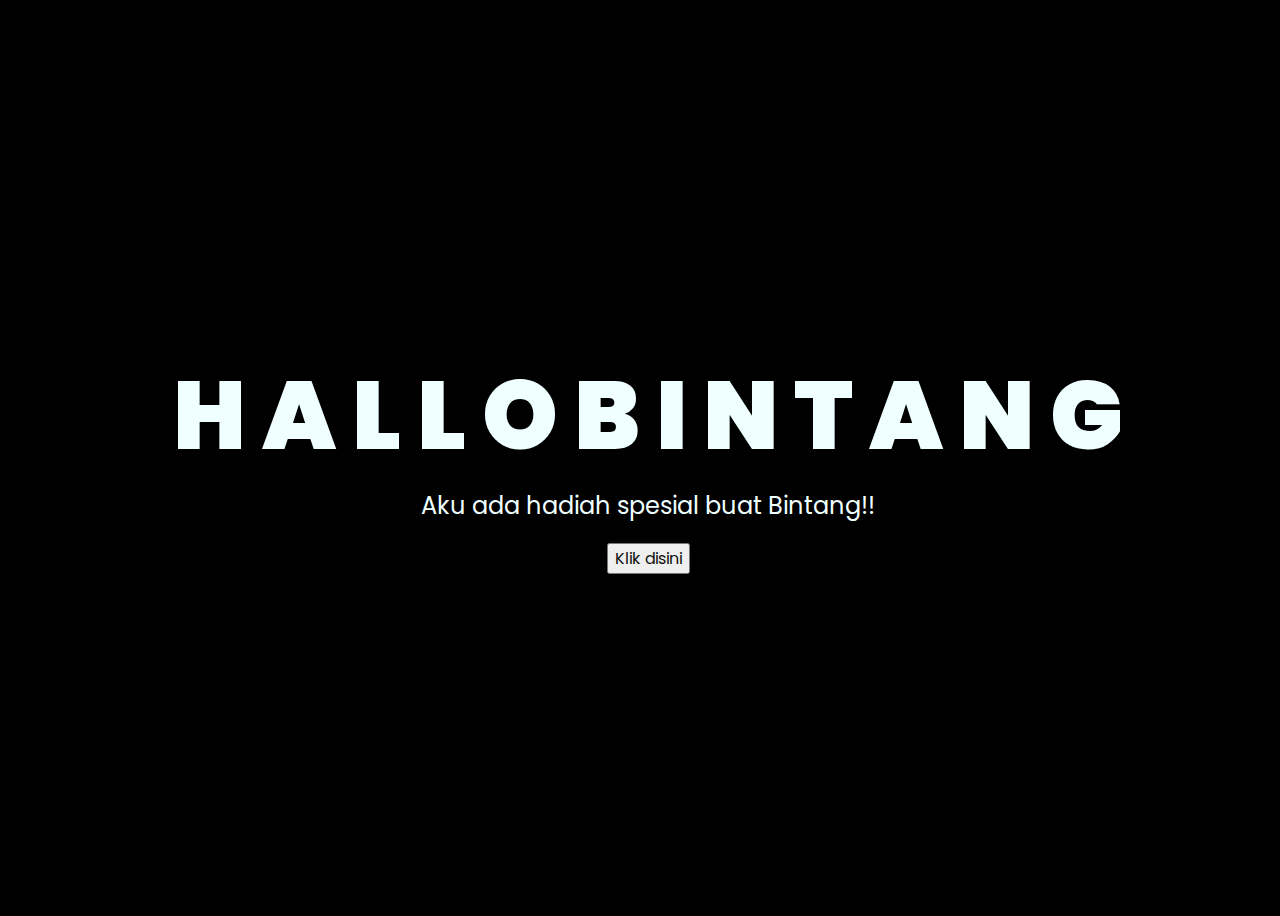
<file: index.html>
<!DOCTYPE html>
<html lang="en">
<head>
    <meta charset="UTF-8">
    <meta http-equiv="X-UA-Compatible" content="IE=edge">
    <meta name="viewport" content="width=device-width, initial-scale=1.0">
    <link rel="stylesheet" href="css/style.css">
    <link rel="icon" href="img/flowers.png" type="image/x-icon">
    <title>Flowers</title>
</head>
<body>
    <div class="greetings">
    <!-- silahkan menambah kata sesuai keinginan dengan <span>text...</span -->
        <span>H</span>
        <span>A</span>
        <span>L</span>
        <span>L</span>
        <span>O</span>
        <span>B</span>
        <span>I</span>
        <span>N</span>
        <span>T</span>
        <span>A</span>
        <span>N</span>
        <span>G</span>
    </div>
    <div class="description">
        <span>Aku ada hadiah spesial buat Bintang!!</span>
    </div>
    <div class="button">
        <button>
            <a href="tekss.html">Klik disini</a>
        </button>
        
    </div>
</body>
</html>
</file>
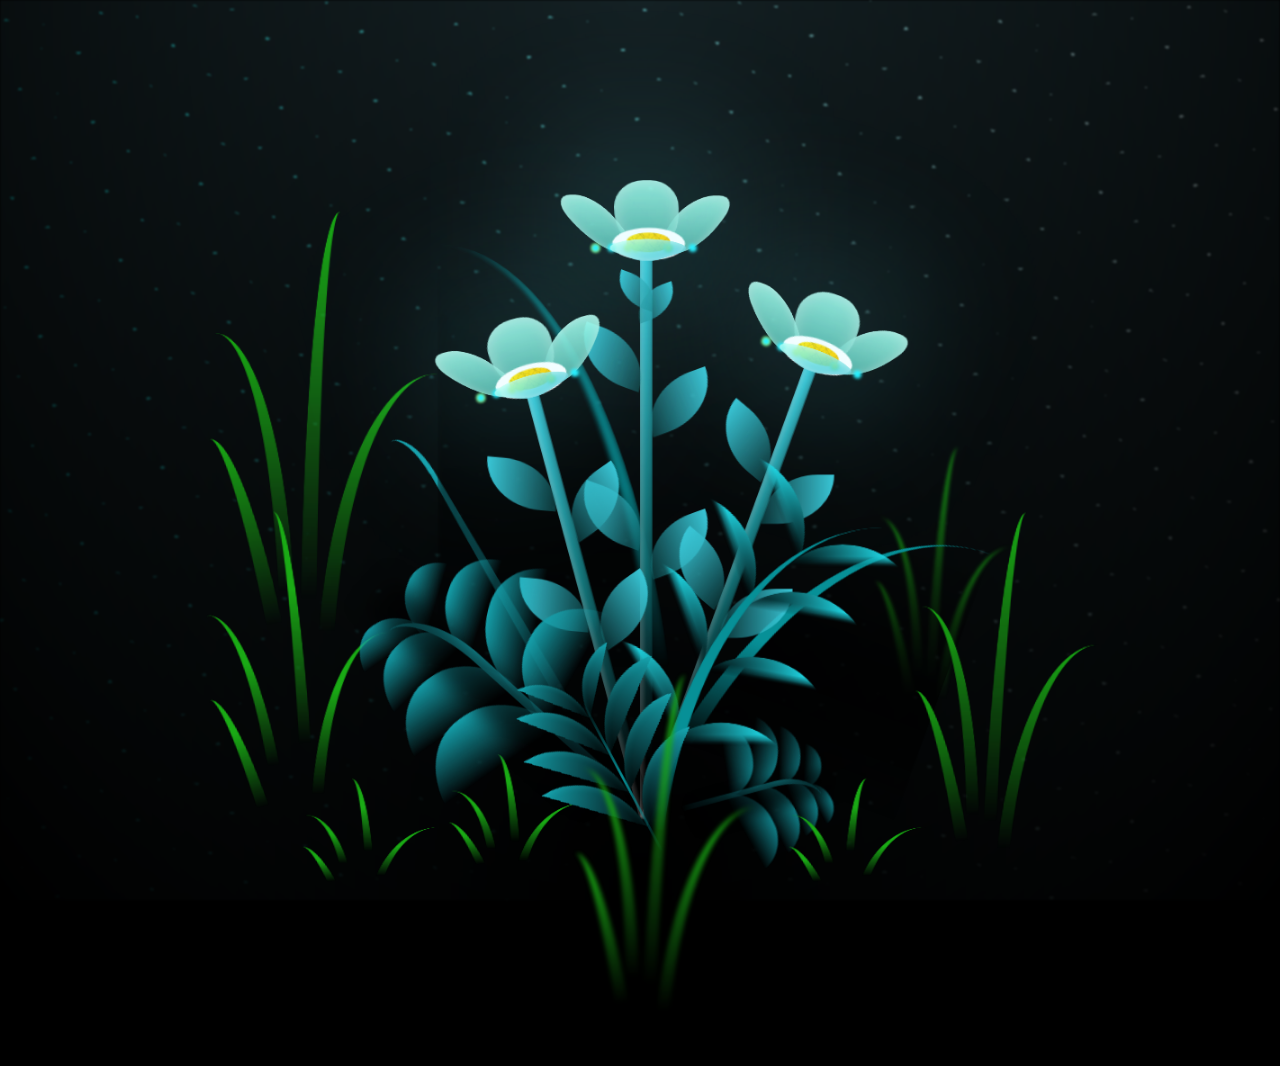
<file: flower.html>
<!DOCTYPE html>
<html lang="en">
<head>
    <meta charset="UTF-8">
    <meta http-equiv="X-UA-Compatible" content="IE=edge">
    <meta name="viewport" content="width=device-width, initial-scale=1.0">
    <link rel="stylesheet" href="css/main.css">
    <link rel="icon" href="img/flowers.png" type="image/x-icon">
    <title>flowers</title>
</head>
<body class="container">
  <!-- Pembuat code: https://codepen.io/mdusmanansari/pen/BamepLe -->
    <div class="night"></div>
    <div class="flowers">
      <div class="flower flower--1">
        <div class="flower__leafs flower__leafs--1">
          <div class="flower__leaf flower__leaf--1"></div>
          <div class="flower__leaf flower__leaf--2"></div>
          <div class="flower__leaf flower__leaf--3"></div>
          <div class="flower__leaf flower__leaf--4"></div>
          <div class="flower__white-circle"></div>
  
          <div class="flower__light flower__light--1"></div>
          <div class="flower__light flower__light--2"></div>
          <div class="flower__light flower__light--3"></div>
          <div class="flower__light flower__light--4"></div>
          <div class="flower__light flower__light--5"></div>
          <div class="flower__light flower__light--6"></div>
          <div class="flower__light flower__light--7"></div>
          <div class="flower__light flower__light--8"></div>
  
        </div>
        <div class="flower__line">
          <div class="flower__line__leaf flower__line__leaf--1"></div>
          <div class="flower__line__leaf flower__line__leaf--2"></div>
          <div class="flower__line__leaf flower__line__leaf--3"></div>
          <div class="flower__line__leaf flower__line__leaf--4"></div>
          <div class="flower__line__leaf flower__line__leaf--5"></div>
          <div class="flower__line__leaf flower__line__leaf--6"></div>
        </div>
      </div>
  
      <div class="flower flower--2">
        <div class="flower__leafs flower__leafs--2">
          <div class="flower__leaf flower__leaf--1"></div>
          <div class="flower__leaf flower__leaf--2"></div>
          <div class="flower__leaf flower__leaf--3"></div>
          <div class="flower__leaf flower__leaf--4"></div>
          <div class="flower__white-circle"></div>
  
          <div class="flower__light flower__light--1"></div>
          <div class="flower__light flower__light--2"></div>
          <div class="flower__light flower__light--3"></div>
          <div class="flower__light flower__light--4"></div>
          <div class="flower__light flower__light--5"></div>
          <div class="flower__light flower__light--6"></div>
          <div class="flower__light flower__light--7"></div>
          <div class="flower__light flower__light--8"></div>
  
        </div>
        <div class="flower__line">
          <div class="flower__line__leaf flower__line__leaf--1"></div>
          <div class="flower__line__leaf flower__line__leaf--2"></div>
          <div class="flower__line__leaf flower__line__leaf--3"></div>
          <div class="flower__line__leaf flower__line__leaf--4"></div>
        </div>
      </div>
  
      <div class="flower flower--3">
        <div class="flower__leafs flower__leafs--3">
          <div class="flower__leaf flower__leaf--1"></div>
          <div class="flower__leaf flower__leaf--2"></div>
          <div class="flower__leaf flower__leaf--3"></div>
          <div class="flower__leaf flower__leaf--4"></div>
          <div class="flower__white-circle"></div>
  
          <div class="flower__light flower__light--1"></div>
          <div class="flower__light flower__light--2"></div>
          <div class="flower__light flower__light--3"></div>
          <div class="flower__light flower__light--4"></div>
          <div class="flower__light flower__light--5"></div>
          <div class="flower__light flower__light--6"></div>
          <div class="flower__light flower__light--7"></div>
          <div class="flower__light flower__light--8"></div>
  
        </div>
        <div class="flower__line">
          <div class="flower__line__leaf flower__line__leaf--1"></div>
          <div class="flower__line__leaf flower__line__leaf--2"></div>
          <div class="flower__line__leaf flower__line__leaf--3"></div>
          <div class="flower__line__leaf flower__line__leaf--4"></div>
        </div>
      </div>
  
      <div class="grow-ans" style="--d:1.2s">
        <div class="flower__g-long">
          <div class="flower__g-long__top"></div>
          <div class="flower__g-long__bottom"></div>
        </div>
      </div>
  
      <div class="growing-grass">
        <div class="flower__grass flower__grass--1">
          <div class="flower__grass--top"></div>
          <div class="flower__grass--bottom"></div>
          <div class="flower__grass__leaf flower__grass__leaf--1"></div>
          <div class="flower__grass__leaf flower__grass__leaf--2"></div>
          <div class="flower__grass__leaf flower__grass__leaf--3"></div>
          <div class="flower__grass__leaf flower__grass__leaf--4"></div>
          <div class="flower__grass__leaf flower__grass__leaf--5"></div>
          <div class="flower__grass__leaf flower__grass__leaf--6"></div>
          <div class="flower__grass__leaf flower__grass__leaf--7"></div>
          <div class="flower__grass__leaf flower__grass__leaf--8"></div>
          <div class="flower__grass__overlay"></div>
        </div>
      </div>
  
      <div class="growing-grass">
        <div class="flower__grass flower__grass--2">
          <div class="flower__grass--top"></div>
          <div class="flower__grass--bottom"></div>
          <div class="flower__grass__leaf flower__grass__leaf--1"></div>
          <div class="flower__grass__leaf flower__grass__leaf--2"></div>
          <div class="flower__grass__leaf flower__grass__leaf--3"></div>
          <div class="flower__grass__leaf flower__grass__leaf--4"></div>
          <div class="flower__grass__leaf flower__grass__leaf--5"></div>
          <div class="flower__grass__leaf flower__grass__leaf--6"></div>
          <div class="flower__grass__leaf flower__grass__leaf--7"></div>
          <div class="flower__grass__leaf flower__grass__leaf--8"></div>
          <div class="flower__grass__overlay"></div>
        </div>
      </div>
  
      <div class="grow-ans" style="--d:2.4s">
        <div class="flower__g-right flower__g-right--1">
          <div class="leaf"></div>
        </div>
      </div>
  
      <div class="grow-ans" style="--d:2.8s">
        <div class="flower__g-right flower__g-right--2">
          <div class="leaf"></div>
        </div>
      </div>
  
      <div class="grow-ans" style="--d:2.8s">
        <div class="flower__g-front">
          <div class="flower__g-front__leaf-wrapper flower__g-front__leaf-wrapper--1">
            <div class="flower__g-front__leaf"></div>
          </div>
          <div class="flower__g-front__leaf-wrapper flower__g-front__leaf-wrapper--2">
            <div class="flower__g-front__leaf"></div>
          </div>
          <div class="flower__g-front__leaf-wrapper flower__g-front__leaf-wrapper--3">
            <div class="flower__g-front__leaf"></div>
          </div>
          <div class="flower__g-front__leaf-wrapper flower__g-front__leaf-wrapper--4">
            <div class="flower__g-front__leaf"></div>
          </div>
          <div class="flower__g-front__leaf-wrapper flower__g-front__leaf-wrapper--5">
            <div class="flower__g-front__leaf"></div>
          </div>
          <div class="flower__g-front__leaf-wrapper flower__g-front__leaf-wrapper--6">
            <div class="flower__g-front__leaf"></div>
          </div>
          <div class="flower__g-front__leaf-wrapper flower__g-front__leaf-wrapper--7">
            <div class="flower__g-front__leaf"></div>
          </div>
          <div class="flower__g-front__leaf-wrapper flower__g-front__leaf-wrapper--8">
            <div class="flower__g-front__leaf"></div>
          </div>
          <div class="flower__g-front__line"></div>
        </div>
      </div>
  
      <div class="grow-ans" style="--d:3.2s">
        <div class="flower__g-fr">
          <div class="leaf"></div>
          <div class="flower__g-fr__leaf flower__g-fr__leaf--1"></div>
          <div class="flower__g-fr__leaf flower__g-fr__leaf--2"></div>
          <div class="flower__g-fr__leaf flower__g-fr__leaf--3"></div>
          <div class="flower__g-fr__leaf flower__g-fr__leaf--4"></div>
          <div class="flower__g-fr__leaf flower__g-fr__leaf--5"></div>
          <div class="flower__g-fr__leaf flower__g-fr__leaf--6"></div>
          <div class="flower__g-fr__leaf flower__g-fr__leaf--7"></div>
          <div class="flower__g-fr__leaf flower__g-fr__leaf--8"></div>
        </div>
      </div>
  
      <div class="long-g long-g--0">
        <div class="grow-ans" style="--d:3s">
          <div class="leaf leaf--0"></div>
        </div>
        <div class="grow-ans" style="--d:2.2s">
          <div class="leaf leaf--1"></div>
        </div>
        <div class="grow-ans" style="--d:3.4s">
          <div class="leaf leaf--2"></div>
        </div>
        <div class="grow-ans" style="--d:3.6s">
          <div class="leaf leaf--3"></div>
        </div>
      </div>
  
      <div class="long-g long-g--1">
        <div class="grow-ans" style="--d:3.6s">
          <div class="leaf leaf--0"></div>
        </div>
        <div class="grow-ans" style="--d:3.8s">
          <div class="leaf leaf--1"></div>
        </div>
        <div class="grow-ans" style="--d:4s">
          <div class="leaf leaf--2"></div>
        </div>
        <div class="grow-ans" style="--d:4.2s">
          <div class="leaf leaf--3"></div>
        </div>
      </div>
  
      <div class="long-g long-g--2">
        <div class="grow-ans" style="--d:4s">
          <div class="leaf leaf--0"></div>
        </div>
        <div class="grow-ans" style="--d:4.2s">
          <div class="leaf leaf--1"></div>
        </div>
        <div class="grow-ans" style="--d:4.4s">
          <div class="leaf leaf--2"></div>
        </div>
        <div class="grow-ans" style="--d:4.6s">
          <div class="leaf leaf--3"></div>
        </div>
      </div>
  
      <div class="long-g long-g--3">
        <div class="grow-ans" style="--d:4s">
          <div class="leaf leaf--0"></div>
        </div>
        <div class="grow-ans" style="--d:4.2s">
          <div class="leaf leaf--1"></div>
        </div>
        <div class="grow-ans" style="--d:3s">
          <div class="leaf leaf--2"></div>
        </div>
        <div class="grow-ans" style="--d:3.6s">
          <div class="leaf leaf--3"></div>
        </div>
      </div>
  
      <div class="long-g long-g--4">
        <div class="grow-ans" style="--d:4s">
          <div class="leaf leaf--0"></div>
        </div>
        <div class="grow-ans" style="--d:4.2s">
          <div class="leaf leaf--1"></div>
        </div>
        <div class="grow-ans" style="--d:3s">
          <div class="leaf leaf--2"></div>
        </div>
        <div class="grow-ans" style="--d:3.6s">
          <div class="leaf leaf--3"></div>
        </div>
      </div>
  
      <div class="long-g long-g--5">
        <div class="grow-ans" style="--d:4s">
          <div class="leaf leaf--0"></div>
        </div>
        <div class="grow-ans" style="--d:4.2s">
          <div class="leaf leaf--1"></div>
        </div>
        <div class="grow-ans" style="--d:3s">
          <div class="leaf leaf--2"></div>
        </div>
        <div class="grow-ans" style="--d:3.6s">
          <div class="leaf leaf--3"></div>
        </div>
      </div>
  
      <div class="long-g long-g--6">
        <div class="grow-ans" style="--d:4.2s">
          <div class="leaf leaf--0"></div>
        </div>
        <div class="grow-ans" style="--d:4.4s">
          <div class="leaf leaf--1"></div>
        </div>
        <div class="grow-ans" style="--d:4.6s">
          <div class="leaf leaf--2"></div>
        </div>
        <div class="grow-ans" style="--d:4.8s">
          <div class="leaf leaf--3"></div>
        </div>
      </div>
  
      <div class="long-g long-g--7">
        <div class="grow-ans" style="--d:3s">
          <div class="leaf leaf--0"></div>
        </div>
        <div class="grow-ans" style="--d:3.2s">
          <div class="leaf leaf--1"></div>
        </div>
        <div class="grow-ans" style="--d:3.5s">
          <div class="leaf leaf--2"></div>
        </div>
        <div class="grow-ans" style="--d:3.6s">
          <div class="leaf leaf--3"></div>
        </div>
      </div>
    </div>
    <script src="main.js"></script>
  </body>
</html>
</file>
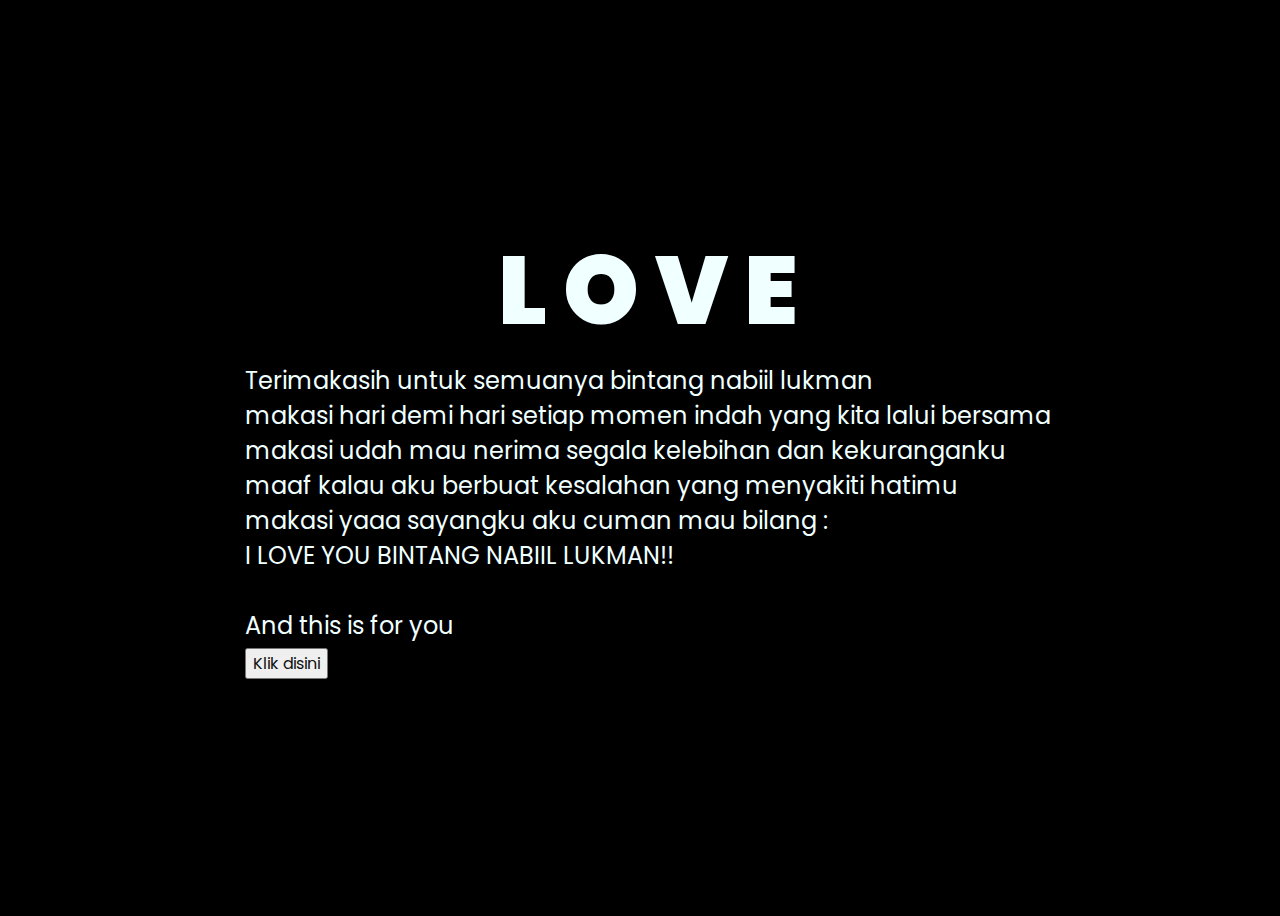
<file: tekss.html>
<!DOCTYPE html>
<html lang="en">
<head>
    <meta charset="UTF-8">
    <meta http-equiv="X-UA-Compatible" content="IE=edge">
    <meta name="viewport" content="width=device-width, initial-scale=1.0">
    <link rel="stylesheet" href="css/style.css">
    <link rel="icon" href="img/flowers.png" type="image/x-icon">
    <title>Flowers</title>
</head>
<body>
    <div class="greetings">
    <!-- silahkan menambah kata sesuai keinginan dengan <span>text...</span -->
        <span>L</span>
        <span>O</span>
        <span>V</span>
        <span>E</span>
        
    </div>
    <div class="description">
        <span>Terimakasih untuk semuanya bintang nabiil lukman <br />makasi hari demi hari setiap momen indah yang kita lalui bersama <br /> makasi udah mau nerima segala kelebihan dan kekuranganku<br />maaf kalau aku berbuat kesalahan yang menyakiti hatimu  <br />makasi yaaa sayangku aku cuman mau bilang : <br />I LOVE YOU BINTANG NABIIL LUKMAN!!<br /> <br /> And this is for you </span>
    </br<>
    <div class="button">
        <button>
            <a href="flower.html">Klik disini</a>
        </button>
        
    </div>
</body>
</html>
</file>
<file: css/style.css>
@import url('https://fonts.googleapis.com/css2?family=Poppins:ital,wght@0,500;1,900&display=swap');
*{
    font-family: 'Poppins',cursive;
}
body{
    color: azure;
    width: 100%;
    height: 100vh;
    display: flex;
    flex-direction: column;
    align-items: center;
    justify-content: center;
    background-color: black;
}
.greetings{
    font-size: 6rem;
    font-weight: 900;
}
.greetings > span{
    animation: glow 2.5s ease-in-out infinite;
}
@keyframes glow{
    0%, 100%{
        color: #fff;
        text-shadow: 0 0 12px #39c6d6, 0 0 50px #39c6d6, 0 0 100px #39c6d6;
    }
    10%, 90%{
        color: #111;
        text-shadow: none;
    }
}
.greetings > span:nth-child(2){
    animation-delay: .2s ;
}
.greetings > span:nth-child(3){
    animation-delay: .4s ;
}
.greetings > span:nth-child(4){
    animation-delay: .6s;
}
.greetings > span:nth-child(5){
    animation-delay: .8s;
}
.greetings > span:nth-child(6){
    animation-delay: .1.2s;
}
.greetings > span:nth-child(7){
    animation-delay: .1.4s;
}



.description{
    font-size: 1.5rem;
    margin-bottom: 20px;
}

.button a{
    text-decoration: none;
    font-size: 1rem;
    color: #111;
}

@media screen and (max-width:574px){
    .greetings{
        display: block;
        font-size: 3rem;
        font-weight: 500;
        text-align: center;
    }
    .description{
        font-size: 1rem;
    }
    
    .button a{
        font-size: .5rem;
    }
}
</file>
<file: css/main.css>
*,
*::after,
*::before {
  padding: 0;
  margin: 0;
  box-sizing: border-box;
}

:root {
  --dark-color: #000;
}

body {
  display: flex;
  align-items: flex-end;
  justify-content: center;
  min-height: 100vh;
  background-color: var(--dark-color);
  overflow: hidden;
  perspective: 1000px;
}

.night {
  position: fixed;
  left: 50%;
  top: 0;
  transform: translateX(-50%);
  width: 100%;
  height: 100%;
  filter: blur(0.1vmin);
  background-image: radial-gradient(ellipse at top, transparent 0%, var(--dark-color)), radial-gradient(ellipse at bottom, var(--dark-color), rgba(145, 233, 255, 0.2)), repeating-linear-gradient(220deg, rgb(0, 0, 0) 0px, rgb(0, 0, 0) 19px, transparent 19px, transparent 22px), repeating-linear-gradient(189deg, rgb(0, 0, 0) 0px, rgb(0, 0, 0) 19px, transparent 19px, transparent 22px), repeating-linear-gradient(148deg, rgb(0, 0, 0) 0px, rgb(0, 0, 0) 19px, transparent 19px, transparent 22px), linear-gradient(90deg, rgb(0, 255, 250), rgb(240, 240, 240));
}

.flowers {
  position: relative;
  transform: scale(0.9);
}

.flower {
  position: absolute;
  bottom: 10vmin;
  transform-origin: bottom center;
  z-index: 10;
  --fl-speed: 0.8s;
}
.flower--1 {
  -webkit-animation: moving-flower-1 4s linear infinite;
          animation: moving-flower-1 4s linear infinite;
}
.flower--1 .flower__line {
  height: 70vmin;
  -webkit-animation-delay: 0.3s;
          animation-delay: 0.3s;
}
.flower--1 .flower__line__leaf--1 {
  -webkit-animation: blooming-leaf-right var(--fl-speed) 1.6s backwards;
          animation: blooming-leaf-right var(--fl-speed) 1.6s backwards;
}
.flower--1 .flower__line__leaf--2 {
  -webkit-animation: blooming-leaf-right var(--fl-speed) 1.4s backwards;
          animation: blooming-leaf-right var(--fl-speed) 1.4s backwards;
}
.flower--1 .flower__line__leaf--3 {
  -webkit-animation: blooming-leaf-left var(--fl-speed) 1.2s backwards;
          animation: blooming-leaf-left var(--fl-speed) 1.2s backwards;
}
.flower--1 .flower__line__leaf--4 {
  -webkit-animation: blooming-leaf-left var(--fl-speed) 1s backwards;
          animation: blooming-leaf-left var(--fl-speed) 1s backwards;
}
.flower--1 .flower__line__leaf--5 {
  -webkit-animation: blooming-leaf-right var(--fl-speed) 1.8s backwards;
          animation: blooming-leaf-right var(--fl-speed) 1.8s backwards;
}
.flower--1 .flower__line__leaf--6 {
  -webkit-animation: blooming-leaf-left var(--fl-speed) 2s backwards;
          animation: blooming-leaf-left var(--fl-speed) 2s backwards;
}
.flower--2 {
  left: 50%;
  transform: rotate(20deg);
  -webkit-animation: moving-flower-2 4s linear infinite;
          animation: moving-flower-2 4s linear infinite;
}
.flower--2 .flower__line {
  height: 60vmin;
  -webkit-animation-delay: 0.6s;
          animation-delay: 0.6s;
}
.flower--2 .flower__line__leaf--1 {
  -webkit-animation: blooming-leaf-right var(--fl-speed) 1.9s backwards;
          animation: blooming-leaf-right var(--fl-speed) 1.9s backwards;
}
.flower--2 .flower__line__leaf--2 {
  -webkit-animation: blooming-leaf-right var(--fl-speed) 1.7s backwards;
          animation: blooming-leaf-right var(--fl-speed) 1.7s backwards;
}
.flower--2 .flower__line__leaf--3 {
  -webkit-animation: blooming-leaf-left var(--fl-speed) 1.5s backwards;
          animation: blooming-leaf-left var(--fl-speed) 1.5s backwards;
}
.flower--2 .flower__line__leaf--4 {
  -webkit-animation: blooming-leaf-left var(--fl-speed) 1.3s backwards;
          animation: blooming-leaf-left var(--fl-speed) 1.3s backwards;
}
.flower--3 {
  left: 50%;
  transform: rotate(-15deg);
  -webkit-animation: moving-flower-3 4s linear infinite;
          animation: moving-flower-3 4s linear infinite;
}
.flower--3 .flower__line {
  -webkit-animation-delay: 0.9s;
          animation-delay: 0.9s;
}
.flower--3 .flower__line__leaf--1 {
  -webkit-animation: blooming-leaf-right var(--fl-speed) 2.5s backwards;
          animation: blooming-leaf-right var(--fl-speed) 2.5s backwards;
}
.flower--3 .flower__line__leaf--2 {
  -webkit-animation: blooming-leaf-right var(--fl-speed) 2.3s backwards;
          animation: blooming-leaf-right var(--fl-speed) 2.3s backwards;
}
.flower--3 .flower__line__leaf--3 {
  -webkit-animation: blooming-leaf-left var(--fl-speed) 2.1s backwards;
          animation: blooming-leaf-left var(--fl-speed) 2.1s backwards;
}
.flower--3 .flower__line__leaf--4 {
  -webkit-animation: blooming-leaf-left var(--fl-speed) 1.9s backwards;
          animation: blooming-leaf-left var(--fl-speed) 1.9s backwards;
}
.flower__leafs {
  position: relative;
  -webkit-animation: blooming-flower 2s backwards;
          animation: blooming-flower 2s backwards;
}
.flower__leafs--1 {
  -webkit-animation-delay: 1.1s;
          animation-delay: 1.1s;
}
.flower__leafs--2 {
  -webkit-animation-delay: 1.4s;
          animation-delay: 1.4s;
}
.flower__leafs--3 {
  -webkit-animation-delay: 1.7s;
          animation-delay: 1.7s;
}
.flower__leafs::after {
  content: "";
  position: absolute;
  left: 0;
  top: 0;
  transform: translate(-50%, -100%);
  width: 8vmin;
  height: 8vmin;
  background-color: #6bf0ff;
  filter: blur(10vmin);
}
.flower__leaf {
  position: absolute;
  bottom: 0;
  left: 50%;
  width: 8vmin;
  height: 11vmin;
  border-radius: 51% 49% 47% 53%/44% 45% 55% 69%;
  background-color: #a7ffee;
  background-image: linear-gradient(to top, #54b8aa, #a7ffee);
  transform-origin: bottom center;
  opacity: 0.9;
  box-shadow: inset 0 0 2vmin rgba(255, 255, 255, 0.5);
}
.flower__leaf--1 {
  transform: translate(-10%, 1%) rotateY(40deg) rotateX(-50deg);
}
.flower__leaf--2 {
  transform: translate(-50%, -4%) rotateX(40deg);
}
.flower__leaf--3 {
  transform: translate(-90%, 0%) rotateY(45deg) rotateX(50deg);
}
.flower__leaf--4 {
  width: 8vmin;
  height: 8vmin;
  transform-origin: bottom left;
  border-radius: 4vmin 10vmin 4vmin 4vmin;
  transform: translate(0%, 18%) rotateX(70deg) rotate(-43deg);
  background-image: linear-gradient(to top, #39c6d6, #a7ffee);
  z-index: 1;
  opacity: 0.8;
}
.flower__white-circle {
  position: absolute;
  left: -3.5vmin;
  top: -3vmin;
  width: 9vmin;
  height: 4vmin;
  border-radius: 50%;
  background-color: #fff;
}
.flower__white-circle::after {
  content: "";
  position: absolute;
  left: 50%;
  top: 45%;
  transform: translate(-50%, -50%);
  width: 60%;
  height: 60%;
  border-radius: inherit;
  background-image: repeating-linear-gradient(135deg, rgba(0, 0, 0, 0.03) 0px, rgba(0, 0, 0, 0.03) 1px, transparent 1px, transparent 12px), repeating-linear-gradient(45deg, rgba(0, 0, 0, 0.03) 0px, rgba(0, 0, 0, 0.03) 1px, transparent 1px, transparent 12px), repeating-linear-gradient(67.5deg, rgba(0, 0, 0, 0.03) 0px, rgba(0, 0, 0, 0.03) 1px, transparent 1px, transparent 12px), repeating-linear-gradient(135deg, rgba(0, 0, 0, 0.03) 0px, rgba(0, 0, 0, 0.03) 1px, transparent 1px, transparent 12px), repeating-linear-gradient(45deg, rgba(0, 0, 0, 0.03) 0px, rgba(0, 0, 0, 0.03) 1px, transparent 1px, transparent 12px), repeating-linear-gradient(112.5deg, rgba(0, 0, 0, 0.03) 0px, rgba(0, 0, 0, 0.03) 1px, transparent 1px, transparent 12px), repeating-linear-gradient(112.5deg, rgba(0, 0, 0, 0.03) 0px, rgba(0, 0, 0, 0.03) 1px, transparent 1px, transparent 12px), repeating-linear-gradient(45deg, rgba(0, 0, 0, 0.03) 0px, rgba(0, 0, 0, 0.03) 1px, transparent 1px, transparent 12px), repeating-linear-gradient(22.5deg, rgba(0, 0, 0, 0.03) 0px, rgba(0, 0, 0, 0.03) 1px, transparent 1px, transparent 12px), repeating-linear-gradient(45deg, rgba(0, 0, 0, 0.03) 0px, rgba(0, 0, 0, 0.03) 1px, transparent 1px, transparent 12px), repeating-linear-gradient(22.5deg, rgba(0, 0, 0, 0.03) 0px, rgba(0, 0, 0, 0.03) 1px, transparent 1px, transparent 12px), repeating-linear-gradient(135deg, rgba(0, 0, 0, 0.03) 0px, rgba(0, 0, 0, 0.03) 1px, transparent 1px, transparent 12px), repeating-linear-gradient(157.5deg, rgba(0, 0, 0, 0.03) 0px, rgba(0, 0, 0, 0.03) 1px, transparent 1px, transparent 12px), repeating-linear-gradient(67.5deg, rgba(0, 0, 0, 0.03) 0px, rgba(0, 0, 0, 0.03) 1px, transparent 1px, transparent 12px), repeating-linear-gradient(67.5deg, rgba(0, 0, 0, 0.03) 0px, rgba(0, 0, 0, 0.03) 1px, transparent 1px, transparent 12px), linear-gradient(90deg, rgb(255, 235, 18), rgb(255, 206, 0));
}
.flower__line {
  height: 55vmin;
  width: 1.5vmin;
  background-image: linear-gradient(to left, rgba(0, 0, 0, 0.2), transparent, rgba(255, 255, 255, 0.2)), linear-gradient(to top, transparent 10%, #14757a, #39c6d6);
  box-shadow: inset 0 0 2px rgba(0, 0, 0, 0.5);
  -webkit-animation: grow-flower-tree 4s backwards;
          animation: grow-flower-tree 4s backwards;
}
.flower__line__leaf {
  --w: 7vmin;
  --h: calc(var(--w) + 2vmin);
  position: absolute;
  top: 20%;
  left: 90%;
  width: var(--w);
  height: var(--h);
  border-top-right-radius: var(--h);
  border-bottom-left-radius: var(--h);
  background-image: linear-gradient(to top, rgba(20, 117, 122, 0.4), #39c6d6);
}
.flower__line__leaf--1 {
  transform: rotate(70deg) rotateY(30deg);
}
.flower__line__leaf--2 {
  top: 45%;
  transform: rotate(70deg) rotateY(30deg);
}
.flower__line__leaf--3, .flower__line__leaf--4, .flower__line__leaf--6 {
  border-top-right-radius: 0;
  border-bottom-left-radius: 0;
  border-top-left-radius: var(--h);
  border-bottom-right-radius: var(--h);
  left: -460%;
  top: 12%;
  transform: rotate(-70deg) rotateY(30deg);
}
.flower__line__leaf--4 {
  top: 40%;
}
.flower__line__leaf--5 {
  top: 0;
  transform-origin: left;
  transform: rotate(70deg) rotateY(30deg) scale(0.6);
}
.flower__line__leaf--6 {
  top: -2%;
  left: -450%;
  transform-origin: right;
  transform: rotate(-70deg) rotateY(30deg) scale(0.6);
}
.flower__light {
  position: absolute;
  bottom: 0vmin;
  width: 1vmin;
  height: 1vmin;
  background-color: rgb(255, 251, 0);
  border-radius: 50%;
  filter: blur(0.2vmin);
  -webkit-animation: light-ans 4s linear infinite backwards;
          animation: light-ans 4s linear infinite backwards;
}
.flower__light:nth-child(odd) {
  background-color: #23f0ff;
}
.flower__light--1 {
  left: -2vmin;
  -webkit-animation-delay: 1s;
          animation-delay: 1s;
}
.flower__light--2 {
  left: 3vmin;
  -webkit-animation-delay: 0.5s;
          animation-delay: 0.5s;
}
.flower__light--3 {
  left: -6vmin;
  -webkit-animation-delay: 0.3s;
          animation-delay: 0.3s;
}
.flower__light--4 {
  left: 6vmin;
  -webkit-animation-delay: 0.9s;
          animation-delay: 0.9s;
}
.flower__light--5 {
  left: -1vmin;
  -webkit-animation-delay: 1.5s;
          animation-delay: 1.5s;
}
.flower__light--6 {
  left: -4vmin;
  -webkit-animation-delay: 3s;
          animation-delay: 3s;
}
.flower__light--7 {
  left: 3vmin;
  -webkit-animation-delay: 2s;
          animation-delay: 2s;
}
.flower__light--8 {
  left: -6vmin;
  -webkit-animation-delay: 3.5s;
          animation-delay: 3.5s;
}
.flower__grass {
  --c: #159faa;
  --line-w: 1.5vmin;
  position: absolute;
  bottom: 12vmin;
  left: -7vmin;
  display: flex;
  flex-direction: column;
  align-items: flex-end;
  z-index: 20;
  transform-origin: bottom center;
  transform: rotate(-48deg) rotateY(40deg);
}
.flower__grass--1 {
  -webkit-animation: moving-grass 2s linear infinite;
          animation: moving-grass 2s linear infinite;
}
.flower__grass--2 {
  left: 2vmin;
  bottom: 10vmin;
  transform: scale(0.5) rotate(75deg) rotateX(10deg) rotateY(-200deg);
  opacity: 0.8;
  z-index: 0;
  -webkit-animation: moving-grass--2 1.5s linear infinite;
          animation: moving-grass--2 1.5s linear infinite;
}
.flower__grass--top {
  width: 7vmin;
  height: 10vmin;
  border-top-right-radius: 100%;
  border-right: var(--line-w) solid var(--c);
  transform-origin: bottom center;
  transform: rotate(-2deg);
}
.flower__grass--bottom {
  margin-top: -2px;
  width: var(--line-w);
  height: 25vmin;
  background-image: linear-gradient(to top, transparent, var(--c));
}
.flower__grass__leaf {
  --size: 10vmin;
  position: absolute;
  width: calc(var(--size) * 2.1);
  height: var(--size);
  border-top-left-radius: var(--size);
  border-top-right-radius: var(--size);
  background-image: linear-gradient(to top, transparent, transparent 30%, var(--c));
  z-index: 100;
}
.flower__grass__leaf--1 {
  top: -6%;
  left: 30%;
  --size: 6vmin;
  transform: rotate(-20deg);
  -webkit-animation: growing-grass-ans--1 2s 2.6s backwards;
          animation: growing-grass-ans--1 2s 2.6s backwards;
}
@-webkit-keyframes growing-grass-ans--1 {
  0% {
    transform-origin: bottom left;
    transform: rotate(-20deg) scale(0);
  }
}
@keyframes growing-grass-ans--1 {
  0% {
    transform-origin: bottom left;
    transform: rotate(-20deg) scale(0);
  }
}
.flower__grass__leaf--2 {
  top: -5%;
  left: -110%;
  --size: 6vmin;
  transform: rotate(10deg);
  -webkit-animation: growing-grass-ans--2 2s 2.4s linear backwards;
          animation: growing-grass-ans--2 2s 2.4s linear backwards;
}
@-webkit-keyframes growing-grass-ans--2 {
  0% {
    transform-origin: bottom right;
    transform: rotate(10deg) scale(0);
  }
}
@keyframes growing-grass-ans--2 {
  0% {
    transform-origin: bottom right;
    transform: rotate(10deg) scale(0);
  }
}
.flower__grass__leaf--3 {
  top: 5%;
  left: 60%;
  --size: 8vmin;
  transform: rotate(-18deg) rotateX(-20deg);
  -webkit-animation: growing-grass-ans--3 2s 2.2s linear backwards;
          animation: growing-grass-ans--3 2s 2.2s linear backwards;
}
@-webkit-keyframes growing-grass-ans--3 {
  0% {
    transform-origin: bottom left;
    transform: rotate(-18deg) rotateX(-20deg) scale(0);
  }
}
@keyframes growing-grass-ans--3 {
  0% {
    transform-origin: bottom left;
    transform: rotate(-18deg) rotateX(-20deg) scale(0);
  }
}
.flower__grass__leaf--4 {
  top: 6%;
  left: -135%;
  --size: 8vmin;
  transform: rotate(2deg);
  -webkit-animation: growing-grass-ans--4 2s 2s linear backwards;
          animation: growing-grass-ans--4 2s 2s linear backwards;
}
@-webkit-keyframes growing-grass-ans--4 {
  0% {
    transform-origin: bottom right;
    transform: rotate(2deg) scale(0);
  }
}
@keyframes growing-grass-ans--4 {
  0% {
    transform-origin: bottom right;
    transform: rotate(2deg) scale(0);
  }
}
.flower__grass__leaf--5 {
  top: 20%;
  left: 60%;
  --size: 10vmin;
  transform: rotate(-24deg) rotateX(-20deg);
  -webkit-animation: growing-grass-ans--5 2s 1.8s linear backwards;
          animation: growing-grass-ans--5 2s 1.8s linear backwards;
}
@-webkit-keyframes growing-grass-ans--5 {
  0% {
    transform-origin: bottom left;
    transform: rotate(-24deg) rotateX(-20deg) scale(0);
  }
}
@keyframes growing-grass-ans--5 {
  0% {
    transform-origin: bottom left;
    transform: rotate(-24deg) rotateX(-20deg) scale(0);
  }
}
.flower__grass__leaf--6 {
  top: 22%;
  left: -180%;
  --size: 10vmin;
  transform: rotate(10deg);
  -webkit-animation: growing-grass-ans--6 2s 1.6s linear backwards;
          animation: growing-grass-ans--6 2s 1.6s linear backwards;
}
@-webkit-keyframes growing-grass-ans--6 {
  0% {
    transform-origin: bottom right;
    transform: rotate(10deg) scale(0);
  }
}
@keyframes growing-grass-ans--6 {
  0% {
    transform-origin: bottom right;
    transform: rotate(10deg) scale(0);
  }
}
.flower__grass__leaf--7 {
  top: 39%;
  left: 70%;
  --size: 10vmin;
  transform: rotate(-10deg);
  -webkit-animation: growing-grass-ans--7 2s 1.4s linear backwards;
          animation: growing-grass-ans--7 2s 1.4s linear backwards;
}
@-webkit-keyframes growing-grass-ans--7 {
  0% {
    transform-origin: bottom left;
    transform: rotate(-10deg) scale(0);
  }
}
@keyframes growing-grass-ans--7 {
  0% {
    transform-origin: bottom left;
    transform: rotate(-10deg) scale(0);
  }
}
.flower__grass__leaf--8 {
  top: 40%;
  left: -215%;
  --size: 11vmin;
  transform: rotate(10deg);
  -webkit-animation: growing-grass-ans--8 2s 1.2s linear backwards;
          animation: growing-grass-ans--8 2s 1.2s linear backwards;
}
@-webkit-keyframes growing-grass-ans--8 {
  0% {
    transform-origin: bottom right;
    transform: rotate(10deg) scale(0);
  }
}
@keyframes growing-grass-ans--8 {
  0% {
    transform-origin: bottom right;
    transform: rotate(10deg) scale(0);
  }
}
.flower__grass__overlay {
  position: absolute;
  top: -10%;
  right: 0%;
  width: 100%;
  height: 100%;
  background-color: rgba(0, 0, 0, 0.6);
  filter: blur(1.5vmin);
  z-index: 100;
}
.flower__g-long {
  --w: 2vmin;
  --h: 6vmin;
  --c: #159faa;
  position: absolute;
  bottom: 10vmin;
  left: -3vmin;
  transform-origin: bottom center;
  transform: rotate(-30deg) rotateY(-20deg);
  display: flex;
  flex-direction: column;
  align-items: flex-end;
  -webkit-animation: flower-g-long-ans 3s linear infinite;
          animation: flower-g-long-ans 3s linear infinite;
}
@-webkit-keyframes flower-g-long-ans {
  0%, 100% {
    transform: rotate(-30deg) rotateY(-20deg);
  }
  50% {
    transform: rotate(-32deg) rotateY(-20deg);
  }
}
@keyframes flower-g-long-ans {
  0%, 100% {
    transform: rotate(-30deg) rotateY(-20deg);
  }
  50% {
    transform: rotate(-32deg) rotateY(-20deg);
  }
}
.flower__g-long__top {
  top: calc(var(--h) * -1);
  width: calc(var(--w) + 1vmin);
  height: var(--h);
  border-top-right-radius: 100%;
  border-right: 0.7vmin solid var(--c);
  transform: translate(-0.7vmin, 1vmin);
}
.flower__g-long__bottom {
  width: var(--w);
  height: 50vmin;
  transform-origin: bottom center;
  background-image: linear-gradient(to top, transparent 30%, var(--c));
  box-shadow: inset 0 0 2px rgba(0, 0, 0, 0.5);
  -webkit-clip-path: polygon(35% 0, 65% 1%, 100% 100%, 0% 100%);
          clip-path: polygon(35% 0, 65% 1%, 100% 100%, 0% 100%);
}
.flower__g-right {
  position: absolute;
  bottom: 6vmin;
  left: -2vmin;
  transform-origin: bottom left;
  transform: rotate(20deg);
}
.flower__g-right .leaf {
  width: 30vmin;
  height: 50vmin;
  border-top-left-radius: 100%;
  border-left: 2vmin solid #079097;
  background-image: linear-gradient(to bottom, transparent, var(--dark-color) 60%);
  -webkit-mask-image: linear-gradient(to top, transparent 30%, #079097 60%);
}
.flower__g-right--1 {
  -webkit-animation: flower-g-right-ans 2.5s linear infinite;
          animation: flower-g-right-ans 2.5s linear infinite;
}
.flower__g-right--2 {
  left: 5vmin;
  transform: rotateY(-180deg);
  -webkit-animation: flower-g-right-ans--2 3s linear infinite;
          animation: flower-g-right-ans--2 3s linear infinite;
}
.flower__g-right--2 .leaf {
  height: 75vmin;
  filter: blur(0.3vmin);
  opacity: 0.8;
}
@-webkit-keyframes flower-g-right-ans {
  0%, 100% {
    transform: rotate(20deg);
  }
  50% {
    transform: rotate(24deg) rotateX(-20deg);
  }
}
@keyframes flower-g-right-ans {
  0%, 100% {
    transform: rotate(20deg);
  }
  50% {
    transform: rotate(24deg) rotateX(-20deg);
  }
}
@-webkit-keyframes flower-g-right-ans--2 {
  0%, 100% {
    transform: rotateY(-180deg) rotate(0deg) rotateX(-20deg);
  }
  50% {
    transform: rotateY(-180deg) rotate(6deg) rotateX(-20deg);
  }
}
@keyframes flower-g-right-ans--2 {
  0%, 100% {
    transform: rotateY(-180deg) rotate(0deg) rotateX(-20deg);
  }
  50% {
    transform: rotateY(-180deg) rotate(6deg) rotateX(-20deg);
  }
}
.flower__g-front {
  position: absolute;
  bottom: 6vmin;
  left: 2.5vmin;
  z-index: 100;
  transform-origin: bottom center;
  transform: rotate(-28deg) rotateY(30deg) scale(1.04);
  -webkit-animation: flower__g-front-ans 2s linear infinite;
          animation: flower__g-front-ans 2s linear infinite;
}
@-webkit-keyframes flower__g-front-ans {
  0%, 100% {
    transform: rotate(-28deg) rotateY(30deg) scale(1.04);
  }
  50% {
    transform: rotate(-35deg) rotateY(40deg) scale(1.04);
  }
}
@keyframes flower__g-front-ans {
  0%, 100% {
    transform: rotate(-28deg) rotateY(30deg) scale(1.04);
  }
  50% {
    transform: rotate(-35deg) rotateY(40deg) scale(1.04);
  }
}
.flower__g-front__line {
  width: 0.3vmin;
  height: 20vmin;
  background-image: linear-gradient(to top, transparent, #079097, transparent 100%);
  position: relative;
}
.flower__g-front__leaf-wrapper {
  position: absolute;
  top: 0;
  left: 0;
  transform-origin: bottom left;
  transform: rotate(10deg);
}
.flower__g-front__leaf-wrapper:nth-child(even) {
  left: 0vmin;
  transform: rotateY(-180deg) rotate(5deg);
  -webkit-animation: flower__g-front__leaf-left-ans 1s ease-in backwards;
          animation: flower__g-front__leaf-left-ans 1s ease-in backwards;
}
.flower__g-front__leaf-wrapper:nth-child(odd) {
  -webkit-animation: flower__g-front__leaf-ans 1s ease-in backwards;
          animation: flower__g-front__leaf-ans 1s ease-in backwards;
}
.flower__g-front__leaf-wrapper--1 {
  top: -8vmin;
  transform: scale(0.7);
  -webkit-animation: flower__g-front__leaf-ans 1s 5.5s ease-in backwards !important;
          animation: flower__g-front__leaf-ans 1s 5.5s ease-in backwards !important;
}
.flower__g-front__leaf-wrapper--2 {
  top: -8vmin;
  transform: rotateY(-180deg) scale(0.7) !important;
  -webkit-animation: flower__g-front__leaf-left-ans-2 1s 4.6s ease-in backwards !important;
          animation: flower__g-front__leaf-left-ans-2 1s 4.6s ease-in backwards !important;
}
.flower__g-front__leaf-wrapper--3 {
  top: -3vmin;
  -webkit-animation: flower__g-front__leaf-ans 1s 4.6s ease-in backwards;
          animation: flower__g-front__leaf-ans 1s 4.6s ease-in backwards;
}
.flower__g-front__leaf-wrapper--4 {
  top: -3vmin;
  transform: rotateY(-180deg) scale(0.9) !important;
  -webkit-animation: flower__g-front__leaf-left-ans-2 1s 4.6s ease-in backwards !important;
          animation: flower__g-front__leaf-left-ans-2 1s 4.6s ease-in backwards !important;
}
@-webkit-keyframes flower__g-front__leaf-left-ans-2 {
  0% {
    transform: rotateY(-180deg) scale(0);
  }
}
@keyframes flower__g-front__leaf-left-ans-2 {
  0% {
    transform: rotateY(-180deg) scale(0);
  }
}
.flower__g-front__leaf-wrapper--5, .flower__g-front__leaf-wrapper--6 {
  top: 2vmin;
}
.flower__g-front__leaf-wrapper--7, .flower__g-front__leaf-wrapper--8 {
  top: 6.5vmin;
}
.flower__g-front__leaf-wrapper--2 {
  -webkit-animation-delay: 5.2s !important;
          animation-delay: 5.2s !important;
}
.flower__g-front__leaf-wrapper--3 {
  -webkit-animation-delay: 4.9s !important;
          animation-delay: 4.9s !important;
}
.flower__g-front__leaf-wrapper--5 {
  -webkit-animation-delay: 4.3s !important;
          animation-delay: 4.3s !important;
}
.flower__g-front__leaf-wrapper--6 {
  -webkit-animation-delay: 4.1s !important;
          animation-delay: 4.1s !important;
}
.flower__g-front__leaf-wrapper--7 {
  -webkit-animation-delay: 3.8s !important;
          animation-delay: 3.8s !important;
}
.flower__g-front__leaf-wrapper--8 {
  -webkit-animation-delay: 3.5s !important;
          animation-delay: 3.5s !important;
}
@-webkit-keyframes flower__g-front__leaf-ans {
  0% {
    transform: rotate(10deg) scale(0);
  }
}
@keyframes flower__g-front__leaf-ans {
  0% {
    transform: rotate(10deg) scale(0);
  }
}
@-webkit-keyframes flower__g-front__leaf-left-ans {
  0% {
    transform: rotateY(-180deg) rotate(5deg) scale(0);
  }
}
@keyframes flower__g-front__leaf-left-ans {
  0% {
    transform: rotateY(-180deg) rotate(5deg) scale(0);
  }
}
.flower__g-front__leaf {
  width: 10vmin;
  height: 10vmin;
  border-radius: 100% 0% 0% 100%/100% 100% 0% 0%;
  box-shadow: inset 0 2px 1vmin hsla(184deg, 97%, 58%, 0.2);
  background-image: linear-gradient(to bottom left, transparent, var(--dark-color)), linear-gradient(to bottom right, #159faa 50%, transparent 50%, transparent);
  -webkit-mask-image: linear-gradient(to bottom right, #159faa 50%, transparent 50%, transparent);
  mask-image: linear-gradient(to bottom right, #159faa 50%, transparent 50%, transparent);
}
.flower__g-fr {
  position: absolute;
  bottom: -4vmin;
  left: vmin;
  transform-origin: bottom left;
  z-index: 10;
  -webkit-animation: flower__g-fr-ans 2s linear infinite;
          animation: flower__g-fr-ans 2s linear infinite;
}
@-webkit-keyframes flower__g-fr-ans {
  0%, 100% {
    transform: rotate(2deg);
  }
  50% {
    transform: rotate(4deg);
  }
}
@keyframes flower__g-fr-ans {
  0%, 100% {
    transform: rotate(2deg);
  }
  50% {
    transform: rotate(4deg);
  }
}
.flower__g-fr .leaf {
  width: 30vmin;
  height: 50vmin;
  border-top-left-radius: 100%;
  border-left: 2vmin solid #079097;
  -webkit-mask-image: linear-gradient(to top, transparent 25%, #079097 50%);
  position: relative;
  z-index: 1;
}
.flower__g-fr__leaf {
  position: absolute;
  top: 0;
  left: 0;
  width: 10vmin;
  height: 10vmin;
  border-radius: 100% 0% 0% 100%/100% 100% 0% 0%;
  box-shadow: inset 0 2px 1vmin hsla(184deg, 97%, 58%, 0.2);
  background-image: linear-gradient(to bottom left, transparent, var(--dark-color) 98%), linear-gradient(to bottom right, #23f0ff 45%, transparent 50%, transparent);
  -webkit-mask-image: linear-gradient(135deg, #159faa 40%, transparent 50%, transparent);
}
.flower__g-fr__leaf--1 {
  left: 20vmin;
  transform: rotate(45deg);
  -webkit-animation: flower__g-fr-leaft-ans-1 0.5s 5.2s linear backwards;
          animation: flower__g-fr-leaft-ans-1 0.5s 5.2s linear backwards;
}
@-webkit-keyframes flower__g-fr-leaft-ans-1 {
  0% {
    transform-origin: left;
    transform: rotate(45deg) scale(0);
  }
}
@keyframes flower__g-fr-leaft-ans-1 {
  0% {
    transform-origin: left;
    transform: rotate(45deg) scale(0);
  }
}
.flower__g-fr__leaf--2 {
  left: 12vmin;
  top: -7vmin;
  transform: rotate(25deg) rotateY(-180deg);
  -webkit-animation: flower__g-fr-leaft-ans-6 0.5s 5s linear backwards;
          animation: flower__g-fr-leaft-ans-6 0.5s 5s linear backwards;
}
.flower__g-fr__leaf--3 {
  left: 15vmin;
  top: 6vmin;
  transform: rotate(55deg);
  -webkit-animation: flower__g-fr-leaft-ans-5 0.5s 4.8s linear backwards;
          animation: flower__g-fr-leaft-ans-5 0.5s 4.8s linear backwards;
}
.flower__g-fr__leaf--4 {
  left: 6vmin;
  top: -2vmin;
  transform: rotate(25deg) rotateY(-180deg);
  -webkit-animation: flower__g-fr-leaft-ans-6 0.5s 4.6s linear backwards;
          animation: flower__g-fr-leaft-ans-6 0.5s 4.6s linear backwards;
}
.flower__g-fr__leaf--5 {
  left: 10vmin;
  top: 14vmin;
  transform: rotate(55deg);
  -webkit-animation: flower__g-fr-leaft-ans-5 0.5s 4.4s linear backwards;
          animation: flower__g-fr-leaft-ans-5 0.5s 4.4s linear backwards;
}
@-webkit-keyframes flower__g-fr-leaft-ans-5 {
  0% {
    transform-origin: left;
    transform: rotate(55deg) scale(0);
  }
}
@keyframes flower__g-fr-leaft-ans-5 {
  0% {
    transform-origin: left;
    transform: rotate(55deg) scale(0);
  }
}
.flower__g-fr__leaf--6 {
  left: 0vmin;
  top: 6vmin;
  transform: rotate(25deg) rotateY(-180deg);
  -webkit-animation: flower__g-fr-leaft-ans-6 0.5s 4.2s linear backwards;
          animation: flower__g-fr-leaft-ans-6 0.5s 4.2s linear backwards;
}
@-webkit-keyframes flower__g-fr-leaft-ans-6 {
  0% {
    transform-origin: right;
    transform: rotate(25deg) rotateY(-180deg) scale(0);
  }
}
@keyframes flower__g-fr-leaft-ans-6 {
  0% {
    transform-origin: right;
    transform: rotate(25deg) rotateY(-180deg) scale(0);
  }
}
.flower__g-fr__leaf--7 {
  left: 5vmin;
  top: 22vmin;
  transform: rotate(45deg);
  -webkit-animation: flower__g-fr-leaft-ans-7 0.5s 4s linear backwards;
          animation: flower__g-fr-leaft-ans-7 0.5s 4s linear backwards;
}
@-webkit-keyframes flower__g-fr-leaft-ans-7 {
  0% {
    transform-origin: left;
    transform: rotate(45deg) scale(0);
  }
}
@keyframes flower__g-fr-leaft-ans-7 {
  0% {
    transform-origin: left;
    transform: rotate(45deg) scale(0);
  }
}
.flower__g-fr__leaf--8 {
  left: -4vmin;
  top: 15vmin;
  transform: rotate(15deg) rotateY(-180deg);
  -webkit-animation: flower__g-fr-leaft-ans-8 0.5s 3.8s linear backwards;
          animation: flower__g-fr-leaft-ans-8 0.5s 3.8s linear backwards;
}
@-webkit-keyframes flower__g-fr-leaft-ans-8 {
  0% {
    transform-origin: right;
    transform: rotate(15deg) rotateY(-180deg) scale(0);
  }
}
@keyframes flower__g-fr-leaft-ans-8 {
  0% {
    transform-origin: right;
    transform: rotate(15deg) rotateY(-180deg) scale(0);
  }
}

.long-g {
  position: absolute;
  bottom: 25vmin;
  left: -42vmin;
  transform-origin: bottom left;
}
.long-g--1 {
  bottom: 0vmin;
  transform: scale(0.8) rotate(-5deg);
}
.long-g--1 .leaf {
  -webkit-mask-image: linear-gradient(to top, transparent 40%, #079097 80%) !important;
}
.long-g--1 .leaf--1 {
  --w: 5vmin;
  --h: 60vmin;
  left: -2vmin;
  transform: rotate(3deg) rotateY(-180deg);
}
.long-g--2, .long-g--3 {
  bottom: -3vmin;
  left: -35vmin;
  transform-origin: center;
  transform: scale(0.6) rotateX(60deg);
}
.long-g--2 .leaf, .long-g--3 .leaf {
  -webkit-mask-image: linear-gradient(to top, transparent 50%, #079097 80%) !important;
}
.long-g--2 .leaf--1, .long-g--3 .leaf--1 {
  left: -1vmin;
  transform: rotateY(-180deg);
}
.long-g--3 {
  left: -17vmin;
  bottom: 0vmin;
}
.long-g--3 .leaf {
  -webkit-mask-image: linear-gradient(to top, transparent 40%, #079097 80%) !important;
}
.long-g--4 {
  left: 25vmin;
  bottom: -3vmin;
  transform-origin: center;
  transform: scale(0.6) rotateX(60deg);
}
.long-g--4 .leaf {
  -webkit-mask-image: linear-gradient(to top, transparent 50%, #079097 80%) !important;
}
.long-g--5 {
  left: 42vmin;
  bottom: 0vmin;
  transform: scale(0.8) rotate(2deg);
}
.long-g--6 {
  left: 0vmin;
  bottom: -20vmin;
  z-index: 100;
  filter: blur(0.3vmin);
  transform: scale(0.8) rotate(2deg);
}
.long-g--7 {
  left: 35vmin;
  bottom: 20vmin;
  z-index: -1;
  filter: blur(0.3vmin);
  transform: scale(0.6) rotate(2deg);
  opacity: 0.7;
}
.long-g .leaf {
  --w: 15vmin;
  --h: 40vmin;
  --c: #1aaa15;
  position: absolute;
  bottom: 0;
  width: var(--w);
  height: var(--h);
  border-top-left-radius: 100%;
  border-left: 2vmin solid var(--c);
  -webkit-mask-image: linear-gradient(to top, transparent 20%, var(--dark-color));
  transform-origin: bottom center;
}
.long-g .leaf--0 {
  left: 2vmin;
  -webkit-animation: leaf-ans-1 4s linear infinite;
          animation: leaf-ans-1 4s linear infinite;
}
.long-g .leaf--1 {
  --w: 5vmin;
  --h: 60vmin;
  -webkit-animation: leaf-ans-1 4s linear infinite;
          animation: leaf-ans-1 4s linear infinite;
}
.long-g .leaf--2 {
  --w: 10vmin;
  --h: 40vmin;
  left: -0.5vmin;
  bottom: 5vmin;
  transform-origin: bottom left;
  transform: rotateY(-180deg);
  -webkit-animation: leaf-ans-2 3s linear infinite;
          animation: leaf-ans-2 3s linear infinite;
}
.long-g .leaf--3 {
  --w: 5vmin;
  --h: 30vmin;
  left: -1vmin;
  bottom: 3.2vmin;
  transform-origin: bottom left;
  transform: rotate(-10deg) rotateY(-180deg);
  -webkit-animation: leaf-ans-3 3s linear infinite;
          animation: leaf-ans-3 3s linear infinite;
}

@-webkit-keyframes leaf-ans-1 {
  0%, 100% {
    transform: rotate(-5deg) scale(1);
  }
  50% {
    transform: rotate(5deg) scale(1.1);
  }
}

@keyframes leaf-ans-1 {
  0%, 100% {
    transform: rotate(-5deg) scale(1);
  }
  50% {
    transform: rotate(5deg) scale(1.1);
  }
}
@-webkit-keyframes leaf-ans-2 {
  0%, 100% {
    transform: rotateY(-180deg) rotate(5deg);
  }
  50% {
    transform: rotateY(-180deg) rotate(0deg) scale(1.1);
  }
}
@keyframes leaf-ans-2 {
  0%, 100% {
    transform: rotateY(-180deg) rotate(5deg);
  }
  50% {
    transform: rotateY(-180deg) rotate(0deg) scale(1.1);
  }
}
@-webkit-keyframes leaf-ans-3 {
  0%, 100% {
    transform: rotate(-10deg) rotateY(-180deg);
  }
  50% {
    transform: rotate(-20deg) rotateY(-180deg);
  }
}
@keyframes leaf-ans-3 {
  0%, 100% {
    transform: rotate(-10deg) rotateY(-180deg);
  }
  50% {
    transform: rotate(-20deg) rotateY(-180deg);
  }
}
.grow-ans {
  -webkit-animation: grow-ans 2s var(--d) backwards;
          animation: grow-ans 2s var(--d) backwards;
}

@-webkit-keyframes grow-ans {
  0% {
    transform: scale(0);
    opacity: 0;
  }
}

@keyframes grow-ans {
  0% {
    transform: scale(0);
    opacity: 0;
  }
}
@-webkit-keyframes light-ans {
  0% {
    opacity: 0;
    transform: translateY(0vmin);
  }
  25% {
    opacity: 1;
    transform: translateY(-5vmin) translateX(-2vmin);
  }
  50% {
    opacity: 1;
    transform: translateY(-15vmin) translateX(2vmin);
    filter: blur(0.2vmin);
  }
  75% {
    transform: translateY(-20vmin) translateX(-2vmin);
    filter: blur(0.2vmin);
  }
  100% {
    transform: translateY(-30vmin);
    opacity: 0;
    filter: blur(1vmin);
  }
}
@keyframes light-ans {
  0% {
    opacity: 0;
    transform: translateY(0vmin);
  }
  25% {
    opacity: 1;
    transform: translateY(-5vmin) translateX(-2vmin);
  }
  50% {
    opacity: 1;
    transform: translateY(-15vmin) translateX(2vmin);
    filter: blur(0.2vmin);
  }
  75% {
    transform: translateY(-20vmin) translateX(-2vmin);
    filter: blur(0.2vmin);
  }
  100% {
    transform: translateY(-30vmin);
    opacity: 0;
    filter: blur(1vmin);
  }
}
@-webkit-keyframes moving-flower-1 {
  0%, 100% {
    transform: rotate(2deg);
  }
  50% {
    transform: rotate(-2deg);
  }
}
@keyframes moving-flower-1 {
  0%, 100% {
    transform: rotate(2deg);
  }
  50% {
    transform: rotate(-2deg);
  }
}
@-webkit-keyframes moving-flower-2 {
  0%, 100% {
    transform: rotate(18deg);
  }
  50% {
    transform: rotate(14deg);
  }
}
@keyframes moving-flower-2 {
  0%, 100% {
    transform: rotate(18deg);
  }
  50% {
    transform: rotate(14deg);
  }
}
@-webkit-keyframes moving-flower-3 {
  0%, 100% {
    transform: rotate(-18deg);
  }
  50% {
    transform: rotate(-20deg) rotateY(-10deg);
  }
}
@keyframes moving-flower-3 {
  0%, 100% {
    transform: rotate(-18deg);
  }
  50% {
    transform: rotate(-20deg) rotateY(-10deg);
  }
}
@-webkit-keyframes blooming-leaf-right {
  0% {
    transform-origin: left;
    transform: rotate(70deg) rotateY(30deg) scale(0);
  }
}
@keyframes blooming-leaf-right {
  0% {
    transform-origin: left;
    transform: rotate(70deg) rotateY(30deg) scale(0);
  }
}
@-webkit-keyframes blooming-leaf-left {
  0% {
    transform-origin: right;
    transform: rotate(-70deg) rotateY(30deg) scale(0);
  }
}
@keyframes blooming-leaf-left {
  0% {
    transform-origin: right;
    transform: rotate(-70deg) rotateY(30deg) scale(0);
  }
}
@-webkit-keyframes grow-flower-tree {
  0% {
    height: 0;
    border-radius: 1vmin;
  }
}
@keyframes grow-flower-tree {
  0% {
    height: 0;
    border-radius: 1vmin;
  }
}
@-webkit-keyframes blooming-flower {
  0% {
    transform: scale(0);
  }
}
@keyframes blooming-flower {
  0% {
    transform: scale(0);
  }
}
@-webkit-keyframes moving-grass {
  0%, 100% {
    transform: rotate(-48deg) rotateY(40deg);
  }
  50% {
    transform: rotate(-50deg) rotateY(40deg);
  }
}
@keyframes moving-grass {
  0%, 100% {
    transform: rotate(-48deg) rotateY(40deg);
  }
  50% {
    transform: rotate(-50deg) rotateY(40deg);
  }
}
@-webkit-keyframes moving-grass--2 {
  0%, 100% {
    transform: scale(0.5) rotate(75deg) rotateX(10deg) rotateY(-200deg);
  }
  50% {
    transform: scale(0.5) rotate(79deg) rotateX(10deg) rotateY(-200deg);
  }
}
@keyframes moving-grass--2 {
  0%, 100% {
    transform: scale(0.5) rotate(75deg) rotateX(10deg) rotateY(-200deg);
  }
  50% {
    transform: scale(0.5) rotate(79deg) rotateX(10deg) rotateY(-200deg);
  }
}
.growing-grass {
  -webkit-animation: growing-grass-ans 1s 2s backwards;
          animation: growing-grass-ans 1s 2s backwards;
}

@-webkit-keyframes growing-grass-ans {
  0% {
    transform: scale(0);
  }
}

@keyframes growing-grass-ans {
  0% {
    transform: scale(0);
  }
}
.container * {
  -webkit-animation-play-state: paused !important;
          animation-play-state: paused !important;
}/*# sourceMappingURL=main.css.map */
</file>
